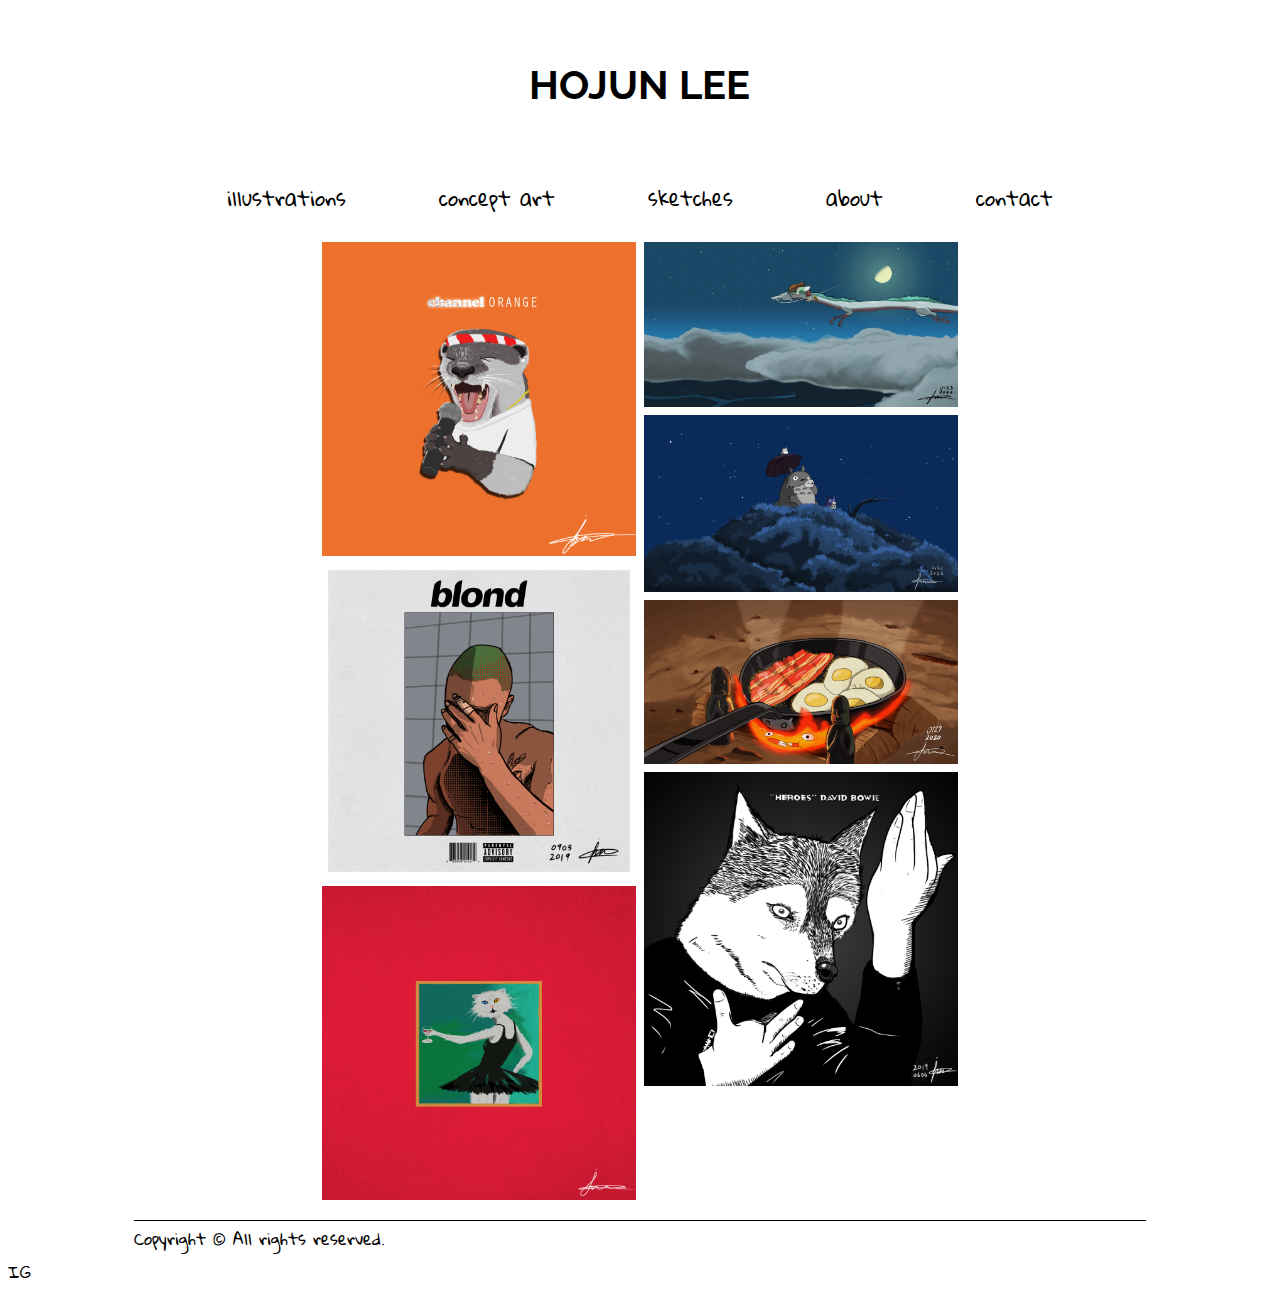
<file: art.html>
<!DOCTYPE html>
<html lang="en">
<head>
    <meta charset="UTF-8">
    <meta name = "viewport" content="width=device-width, initial-scale=1.0">
    <meta http-equiv="X-UA-Compatible" content="ie=edge" />
    <link 
        href="https://fonts.googleapis.com/css?family=Fira+Code:600|Raleway:700&display=swap" 
        rel="stylesheet">
    <link href="https://fonts.googleapis.com/css?family=Gloria+Hallelujah&display=swap" rel="stylesheet">
    <link rel="stylesheet" href="./style.css"/>
    <title>Portfolio</title>
</head>

<body>
    <header>
        <div class="title-container">
            <h4 id="title">HOJUN LEE</h4>
        </div>
    </header>
    
        <nav class="navbar">
            <ul class="nav-links">
                <li class = "nav-button"><a class="nav-link" href="art.html">illustrations</a></li>
                <li class = "nav-button"><a class="nav-link" href="#">concept art</a></li>
                <li class = "nav-button"><a class="nav-link" href="#">sketches</a></li>
                <li class = "nav-button"><a class="nav-link" href="#">about</a></li>
                <li class = "nav-button"><a class="nav-link" href="#">contact</a></li>
            </ul>
        </nav>

    
    <div class="row">
        <div class="column">
        <img src="./art/frank otter.png" alt="frankotter" onclick="myFunction(this);">
        <img src="./art/blonde.png" alt="blonde" onclick="myFunction(this);">
        <img src="./art/mbdtf.png" alt="mbdtf" onclick="myFunction(this);">
        </div>
        <div class="column">
            <img src="./art/haku.png" alt="haku" onclick="myFunction(this);">
            <img src="./art/totoro.png" alt="totoro" onclick="myFunction(this);">
            <img src="./art/howl.png" alt="howl" onclick="myFunction(this);">
            <img src="./art/husky.png" alt="husky" onclick="myFunction(this);">
        </div>
    </div>

    <div class = "line"></div>
    
    <div class = "footnote">
        <div class = "copyright">Copyright © All rights reserved.</div>
        <div class = "instagram">IG</div>
    </div>

</body>
</html>
</file>
<file: style.css>
body {
    font-family: 'Gloria Hallelujah', cursive;
}

header {
    display: flex;
    width: 70%;
    margin: 0 auto;
    align-items: center;
}

.title-container, .navbar{
    flex:2;
    display: flex;
    align-items: center;
    justify-content: center;
}

#title {
    font-size: 40px;
    font-family: 'Raleway', sans-serif; 
}
/*NAVIGATION BAR*/

.nav-links{
    display: flex;
    width: 80%;
    justify-content: space-evenly;
    list-style:none;
    padding:0;
}

.nav-links a{
    color: black;
    font-size: 20px;
    text-decoration: none;
    text-align: center;
}
.nav-links li{
    width: 0 auto;
}


.line{
    display: block;
    height: 1px;
    border: 0px;
    border-top: 1px solid #000000;
    margin: 0 auto;
    margin-top: 20px;
    width: 80%;
}

.copyright{
    align-items: left;
    margin-left: 10%;
}

.instagram{
    display: inline-block;
    align-items: right;
}


/*IMAGE COLUMN & ROW*/
.row {
    display: flex;
    justify-content: center;
    flex-wrap: wrap;
    padding: 0 4px;
  }
  
.column {
    flex: 25%;
    max-width: 25%;
    padding: 0 4px;
  }
  
.column img {
    margin-top: 8px;
    vertical-align: middle;
    width: 100%;
  }
  
  /* Responsive layout - makes a two column-layout instead of four columns */
  @media screen and (max-width: 800px) {
    
    .column{
      flex: 50%;
      max-width: 50%;
    }
  }

  /* Responsive layout - makes the two columns stack on top of each other instead of next to each other */
@media screen and (max-width: 700px) {
    .header{
        align-content: left;
        margin: 0;
    }
    .title-container{
        justify-content: center;
    }
    .nav-links{
        flex-direction: column;
        align-items: center; 
    }
    .column{
        -ms-flex: 100%;
        flex: 100%;
        max-width: 100%;
    }
}

/* .nav-link:first-child > span {margin-right: auto;}
.nav-link:last-child > span {margin-left: auto;} */
</file>
